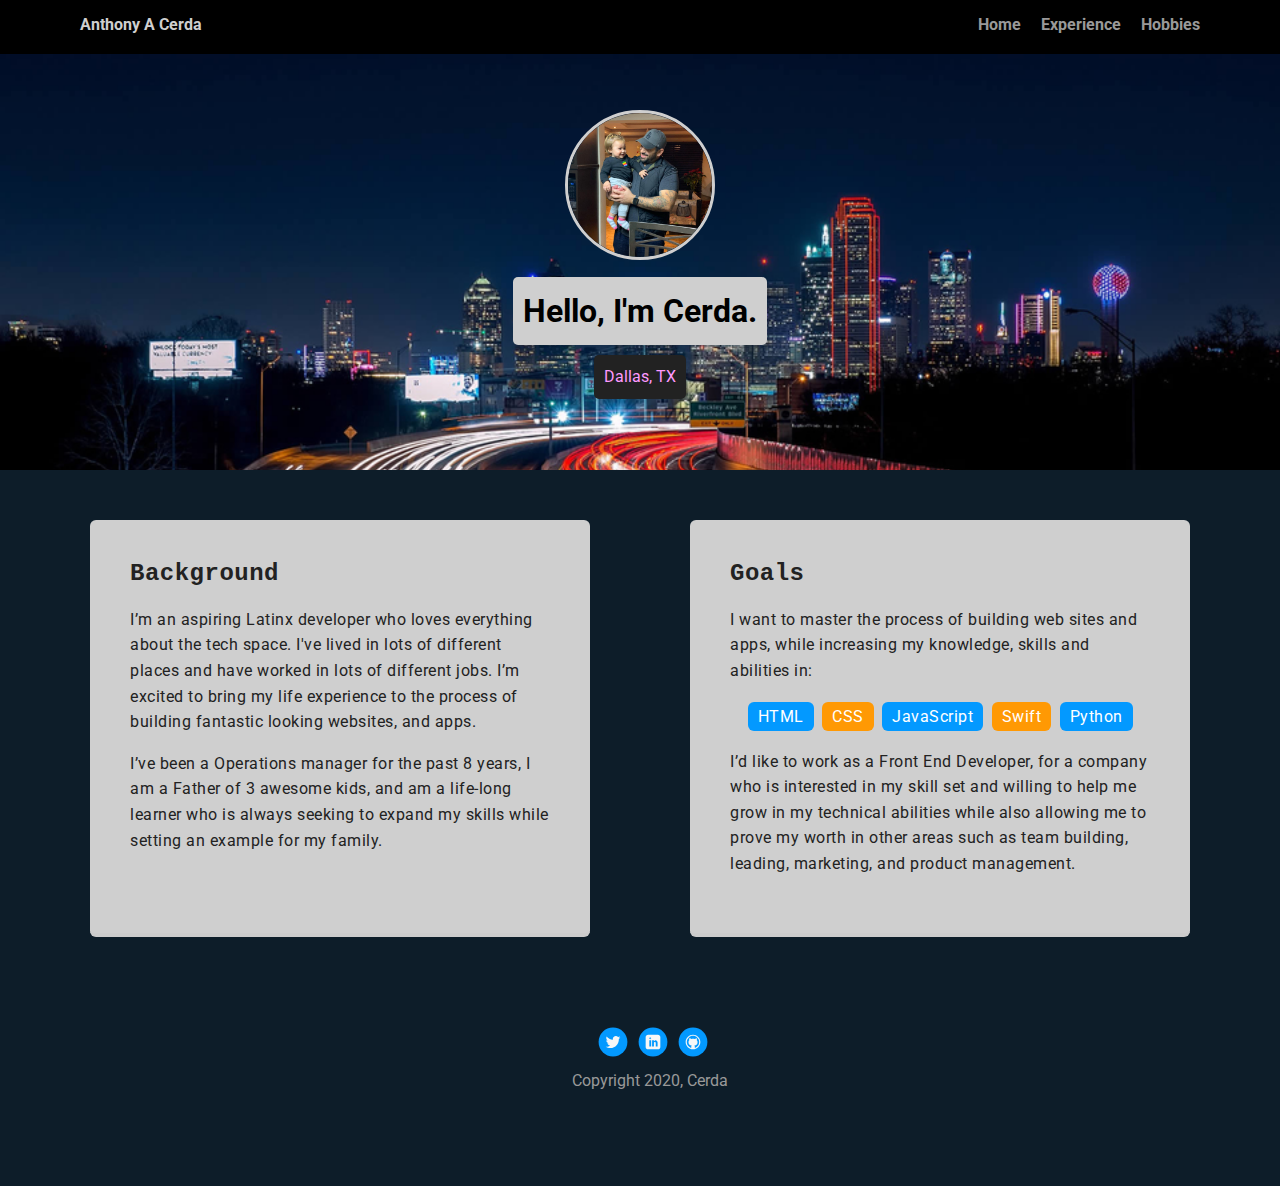
<file: index.html>
<!doctype html>
<html lang="en">
<head>
  <meta charset="utf-8">
  <title>Cerda's Profile</title>
  <meta name="viewport" content="width=device-width, initial-scale=1.0">
  <link rel="stylesheet" href="styles.css">
  <link href="https://fonts.googleapis.com/css?family=Muli%7CRoboto:400,300,500,700,900" rel="stylesheet"></head>
  <body>

    <nav class="main-nav">
        <ul class="nav">
          <li class="name">Anthony A Cerda</li>
          <li><a href="index.html">Home</a></li>
          <li><a href="exp.html">Experience</a></li>
          <li><a href="hob.html">Hobbies</a></li>
        </ul>
    </nav>

    <header class="main-header">
      <img src="images/p3.jpg" alt="A Picture of me holding my daughter" class="profile-image">
      <h1 class="tag name">Hello, I'm Cerda.</h1>
      <p class="tag location">Dallas, TX</p>
    </header>

    <main class="flex">
      <section class="card">
        <h2>Background</h2>
        <p>I’m an aspiring Latinx developer who loves everything about the tech space. I've lived in lots of different places and have worked in lots of different jobs. I’m excited to bring my life experience to the process of building fantastic looking websites, and apps.</p>
        <p>I’ve been a Operations manager for the past 8 years, I am a Father of 3 awesome kids, and am a life-long learner who is always seeking to expand my skills while setting an example for my family.</p>
      </section> 

      <section class="card">
        <h2>Goals</h2>
        <p>I want to master the process of building web sites and apps, while  increasing my knowledge, skills and abilities in:</p>
        <ul class="skills">
          <li>HTML</li>
          <li>CSS</li>
          <li>JavaScript</li>
          <li>Swift</li>
          <li>Python</li>
        </ul>
        <p>I’d like to work as a Front End Developer, for a company who is interested in my skill set and willing to help me grow in my technical abilities while also allowing me to prove my worth in other areas such as team building, leading, marketing, and product management.</p>
      </section> 
   </main>

    <footer>
      <ul>
        <li><a href="https://mobile.twitter.com/cerda_" class="social twitter" target="_blank">Twitter</a></li>
        <li><a href="https://www.linkedin.com/in/anthony-cerda-b544401ab" class="social linkedin" target="_blank">LinkedIn</a></li>
        <li><a href="https://github.com/Anthony-cerda" class="social github" target="_blank">Github</a></li>
      </ul>
      <p class="copyright">Copyright 2020, Cerda</p>
    </footer>
  </body>
  </html>
</file>
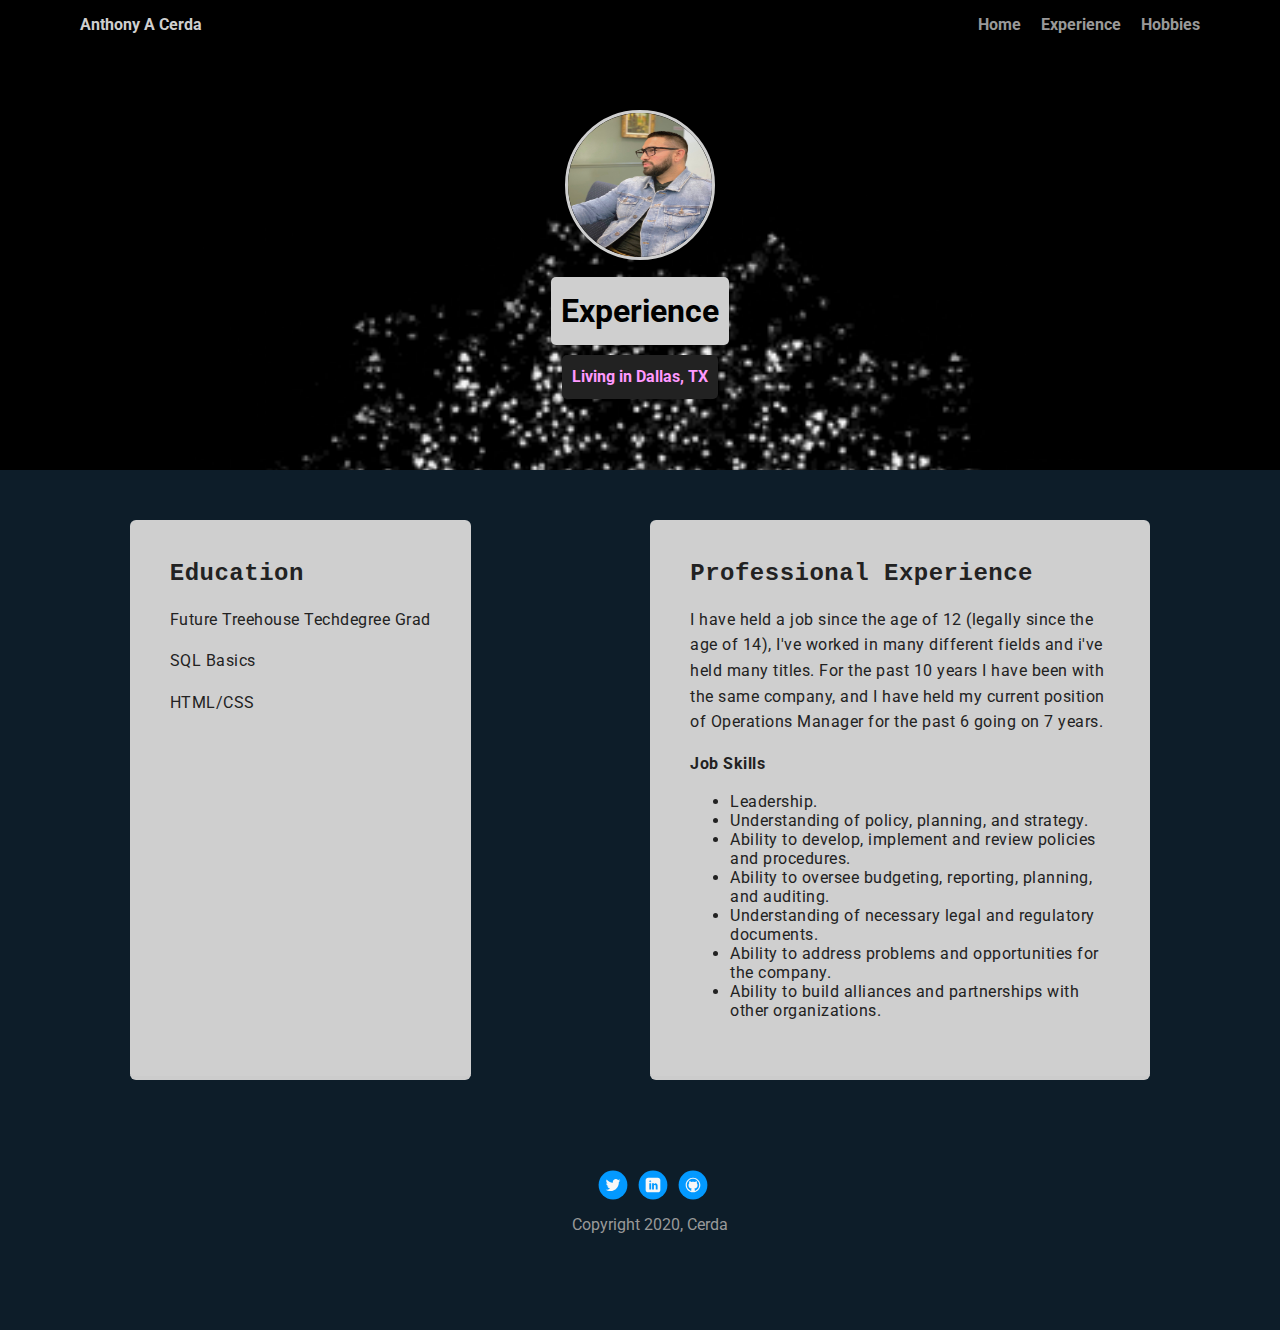
<file: exp.html>
<!DOCTYPE html>
<html lang="en">

<head>
    <meta charset="UTF-8">
    <meta name="viewport" content="width=device-width, initial-scale=1.0">
    <title>Cerda's Profile</title>
    <link rel="stylesheet"  href="styles.css">
    <link href="https://fonts.googleapis.com/css?family=Muli%7CRoboto:400,300,500,700,900" rel="stylesheet">
</head>
    
<body>
    <nav class="main-nav">
        <ul class="nav">
          <li class="name">Anthony A Cerda</li>
          <li><a href="index.html">Home</a></li>
          <li><a href="exp.html">Experience</a></li>
          <li><a href="hob.html">Hobbies</a></li>
        </ul>
    </nav>      

    <header class="exp-header">
        <img src="images/p5.jpeg" alt="A Picture of Me" class="profile-image">
        <h1 class="tag name">Experience</h1>
        <p class="tag location"><strong> Living in Dallas, TX </strong></p>
    </header>

    <main class="flex">
        <section class="card">
          <h2>Education</h2>
          <p>Future Treehouse Techdegree Grad</p>
          <p>SQL Basics</p>
          <p>HTML/CSS</p>
        </section> 

        <section class="card">
          <h2>Professional Experience</h2>
          <p>I have held a job since the age of 12 (legally since the age of 14), I've worked in many different fields and i've held many titles. For the past 10 years I have been with the same company, and I have held my current position of Operations Manager for the past 6 going on 7 years.</p>
          <p><strong>Job Skills</strong></p>
          <ul class="exp-list">
            <li>Leadership.</li>
            <li>Understanding of policy, planning, and strategy.</li>
            <li>Ability to develop, implement and review policies and procedures.</li>
            <li>Ability to oversee budgeting, reporting, planning, and auditing.</li>
            <li>Understanding of necessary legal and regulatory documents.</li>
            <li>Ability to address problems and opportunities for the company.</li>
            <li>Ability to build alliances and partnerships with other organizations.</li>
          </ul>
        </section>
    </main>

  <footer>
    <ul>
      <li><a href="https://mobile.twitter.com/cerda_" class="social twitter" target="_blank">Twitter</a></li>
      <li><a href="https://www.linkedin.com/in/anthony-cerda-b544401ab" class="social linkedin" target="_blank">LinkedIn</a></li>
      <li><a href="https://github.com/Anthony-cerda" class="social github" target="_blank">Github</a></li>
    </ul>
    <p class="copyright">Copyright 2020, Cerda</p>
  </footer>
</body>
</html>
</file>
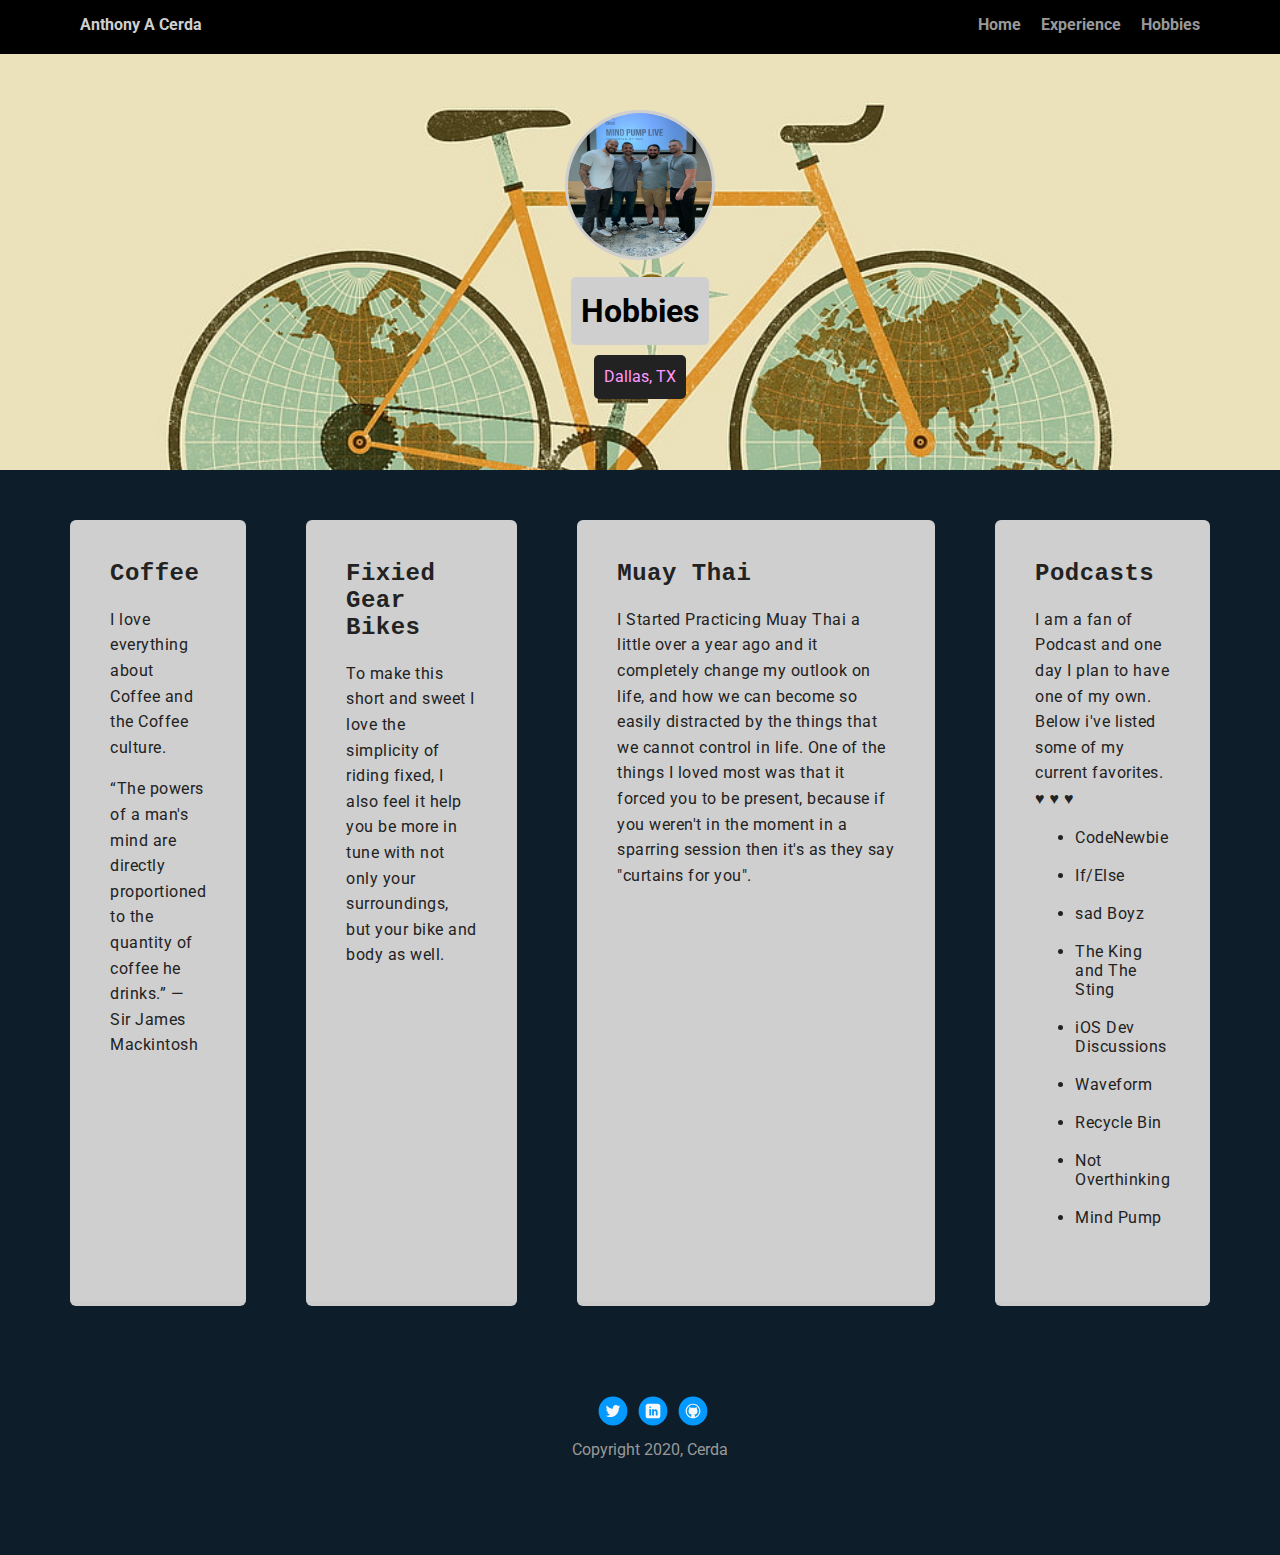
<file: hob.html>
<!DOCTYPE html>
<html lang="en">
<head>
    <meta charset="UTF-8">
    <meta name="viewport" content="width=device-width, initial-scale=1.0">
    <title>Cerda's Profile</title>
    <link rel="stylesheet" href="styles.css">
  <link href="https://fonts.googleapis.com/css?family=Muli%7CRoboto:400,300,500,700,900" rel="stylesheet">
</head>

<body>
    <nav class="main-nav">
        <ul class="nav">
          <li class="name">Anthony A Cerda</li>
          <li><a href="index.html">Home</a></li>
          <li><a href="exp.html">Experience</a></li>
          <li><a href="hob.html">Hobbies</a></li>
        </ul>
    </nav>
    
    <header class="hob-header">
      <img src="images/mp.jpeg" alt="A Picture of me at a live podcast event, with the Gentleman from Mind Pump" class="profile-image">
      <h1 class="tag name">Hobbies</h1>
      <p class="tag location">Dallas, TX</p>
    </header>

    <main class="flex">
      <section class="card">
        <h2>Coffee</h2>
        <p>I love everything about Coffee and the Coffee culture.</p>
        <p>“The powers of a man's mind are directly proportioned to the quantity of coffee he drinks.” 
          ― Sir James Mackintosh</p>
      </section> 

      <section class="card">
          <h2>Fixied Gear Bikes</h2>
          <p>To make this short and sweet I love the simplicity of riding fixed, I also feel it help you be more in tune with not only your surroundings, but your bike and body as well.</p>
      </section>

      <section class="card">
        <h2>Muay Thai</h2>
        <p>I Started Practicing Muay Thai a little over a year ago and it completely change my outlook on life, and how we can become so easily distracted by the things that we cannot control in life. One of the things I loved most was that it forced you to be present, because if you weren't in the moment in a sparring session then it's as they say "curtains for you".</p>
      </section>

      <section class="card">
        <h2>Podcasts</h2>
        <p>I am a fan of Podcast and one day I plan to have one of my own. Below i've listed some of my current favorites. &hearts; &heartsuit; &hearts;</p>
      <ul class="pod-list">
        <li>CodeNewbie</li><br>
        <li>If/Else</li><br>
        <li>sad Boyz</li><br>
        <li>The King and The Sting</li><br>
        <li>iOS Dev Discussions</li><br>
        <li>Waveform</li><br>
        <li>Recycle Bin</li><br>
        <li>Not Overthinking</li><br>
        <li>Mind Pump</li><br>
      </ul>
    </section>

    </main>
      <footer>
        <ul>
          <li><a href="https://mobile.twitter.com/cerda_" class="social twitter" target="_blank">Twitter</a></li>
          <li><a href="https://www.linkedin.com/in/anthony-cerda-b544401ab" class="social linkedin" target="_blank">LinkedIn</a></li>
          <li><a href="https://github.com/Anthony-cerda" class="social github" target="_blank">Github</a></li>
        </ul>
        <p class="copyright">Copyright 2020, Cerda</p>
      </footer>
</body>
</html>
</file>
<file: styles.css>
/* Global Layout Set-up */
* { 
  box-sizing: border-box;
}
  
body {
  margin: 0;
  padding: 0;
  text-align: center;
  font-family: 'Roboto', sans-serif;
  color: #222;
  background: #0d1d29;
}

h2 {
  font-family: Lucida Console, Courier, monospace;
}
/* Link Styles */

a {
  text-decoration: none;
  color: #999;
}
a:hover {
  color: #3f78ce;
}

/* Section Styles */

.main-nav {
  width: 100%;
  background: black;
  min-height: 30px;
  padding: 10px;
  position: fixed;
  text-align: center;
}
.nav {
  display: flex;
  justify-content: space-around;
  font-weight: 700;
  list-style-type: none;
  margin: 0 auto;
  padding: 0;
}

.nav .name {
    display: block;
    margin-right: auto;
    color: rgb(207, 207, 207);
}
.nav li {
  padding: 5px 10px 10px 10px;
}
.nav a {
  transition: all .5s;
}
.nav a:hover {
  color: white
}

.main-header {
  text-align: center;
  background: url('images/0.jpg')  no-repeat; 
  background-size: cover;
  overflow: hidden;
  padding-top: 60px;
}

.hob-header {
  text-align: center;
  background: url('images/bike.jpg')  no-repeat; 
  background-size: cover;
  overflow: hidden;
  padding-top: 60px;
}

.exp-header {
  text-align: center;
  background: url('images/n.gif') no-repeat; 
  background-size: cover;
  overflow: hidden;
  padding-top: 60px;
}
header {
  line-height: 1.5;
}
header .profile-image {
  margin-top: 50px;
  width: 150px;
  height: 150px;
  border-radius: 50%;
  border: 3px solid rgb(207, 207, 207);
  transition: all .5s;
}

header .profile-image:hover {
  transform: scale(1.5) rotate(360deg);
}
.tag {
  background-color: rgb(207, 207, 207);
  color: black;
  padding: 10px;
  border-radius: 5px;
  display: table;
  margin: 10px auto;
} 
.location {
  background-color: #222;
  color: #ff99ff;
}

.card {
  margin: 30px;
  padding: 20px 40px 40px;
  max-width: 500px;
  text-align: left;
  letter-spacing: .5px;
  background: rgb(207, 207, 207);
  border-bottom: 4px solid #ccc;
  border-radius: 6px;
  transition: all .5s;
}
.card:hover {
  border-color: #ff99ff;
}

ul.skills {
  padding: 0;
  text-align: center;
}

.skills li {
  border-radius: 6px;
  display: inline-block;
  background: #ff9904;
  color: white;
  padding: 5px 10px;
  margin: 2px;
}

.skills li:nth-child(odd) {
  background: #0399ff;
}

footer {
  width: 100%;
  min-height: 30px;
  padding: 20px 0 40px 20px;
}

footer .copyright {
  top: -8px;
  font-size: .75em;
  color: #999;
}

footer ul {
  list-style-type: none;
  margin: 0;
  padding: 0;
}

footer ul li {
  display: inline-block;
}

a.social {
  display: inline-block;
  text-indent: -9999px;
  margin-left: 5px;
  width: 30px;
  height: 30px;
  background-size: 30px 30px;
  opacity: 1;
  transition: all .5s;
}
a.twitter {
  background-image: url(images/twitter.svg);
}
a.linkedin {
  background-image: url(images/linkedin.svg);
}
a.github {
  background-image: url(images/github.svg);
}
a.social:hover {
  opacity: .5;
}
.clearfix {
  clear: both;
}

/* Styles for larger screens */
@media screen and (min-width: 720px) {
  
  .flex {
      display: -ms-flexbox;      /* TWEENER - IE 10 */
      display: flex; 
      max-width: 1200px;
      -ms-flex-pack: distribute;
      justify-content: space-around;
      margin: 0 auto;
  }

  header {
    min-height: 470px;
  }

  .nav {
    max-width: 1200px;
    padding: 0 30px;
  }


  main {
    padding-top: 20px;
  }

  main p {
    line-height: 1.6em;
  }

  footer {
    font-size: 1.3em;
    max-width: 1200px;
    margin: 40px auto;
  }

}
</file>
